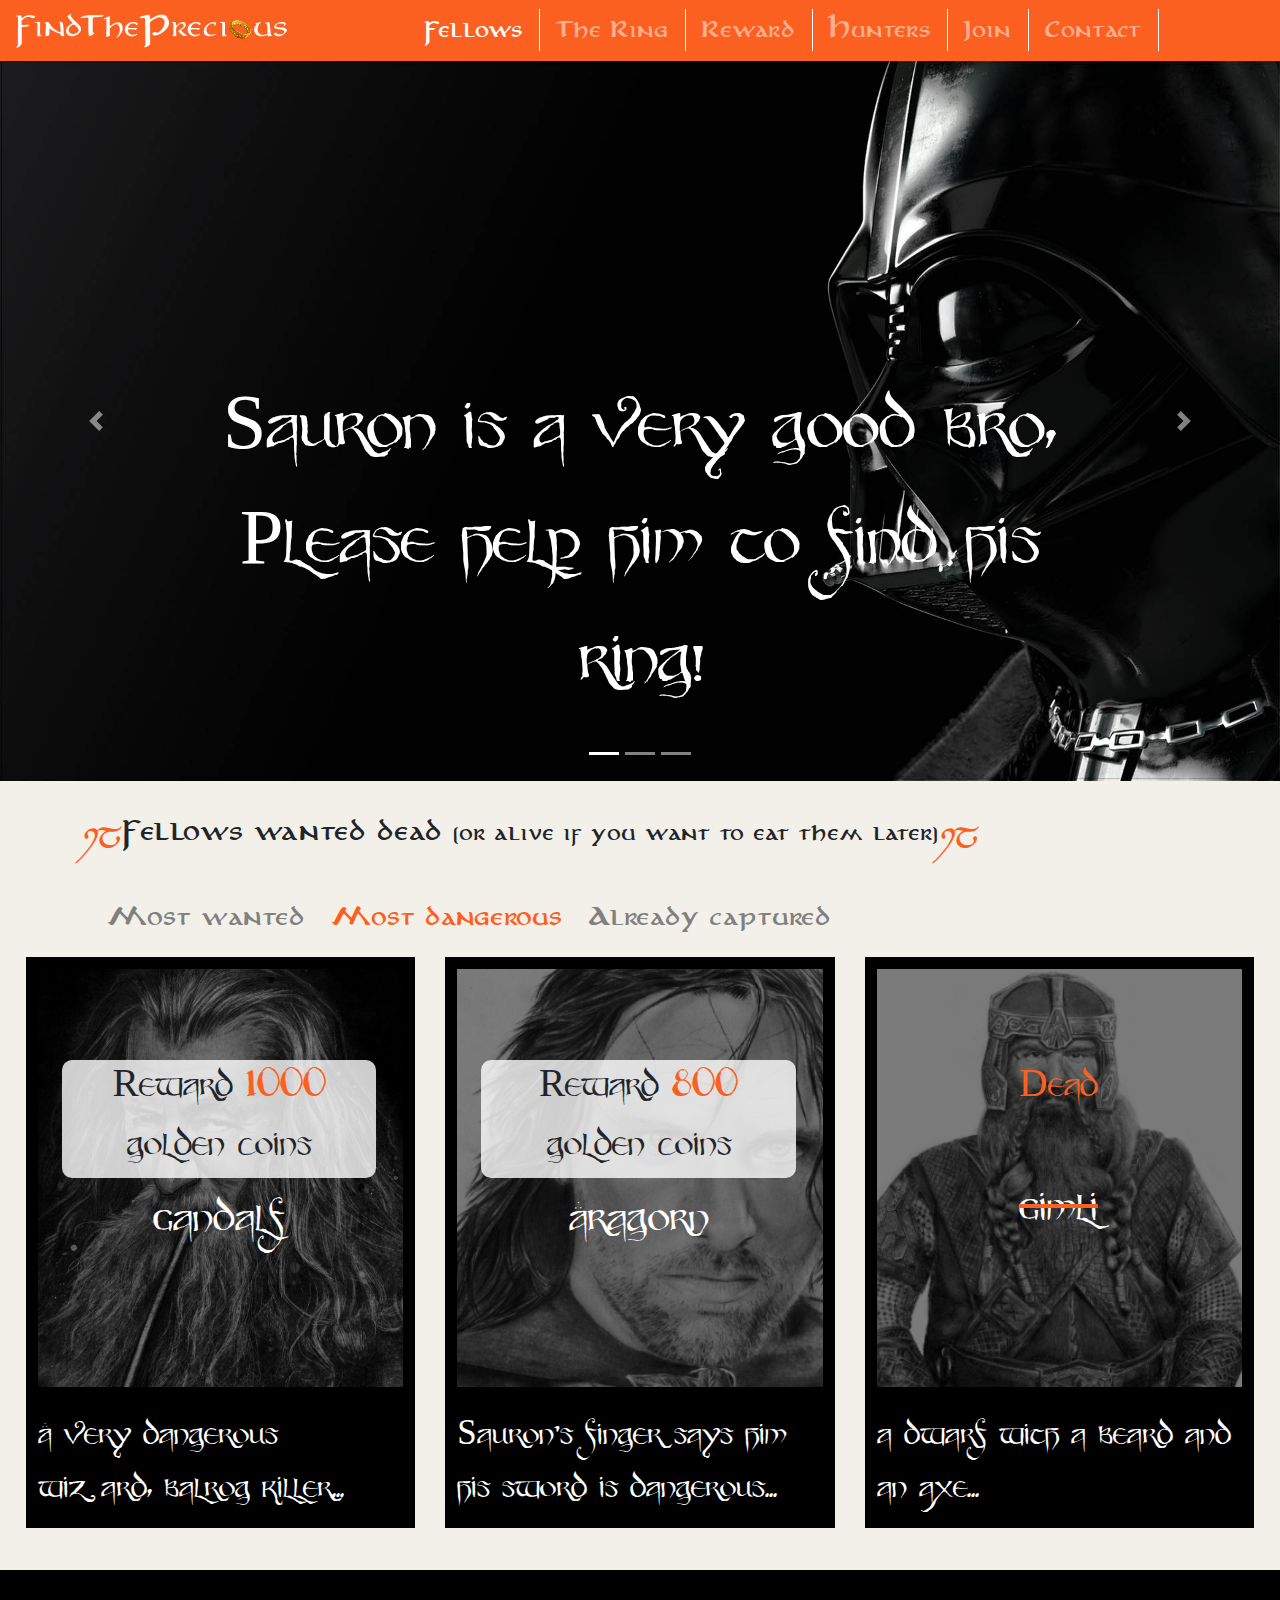
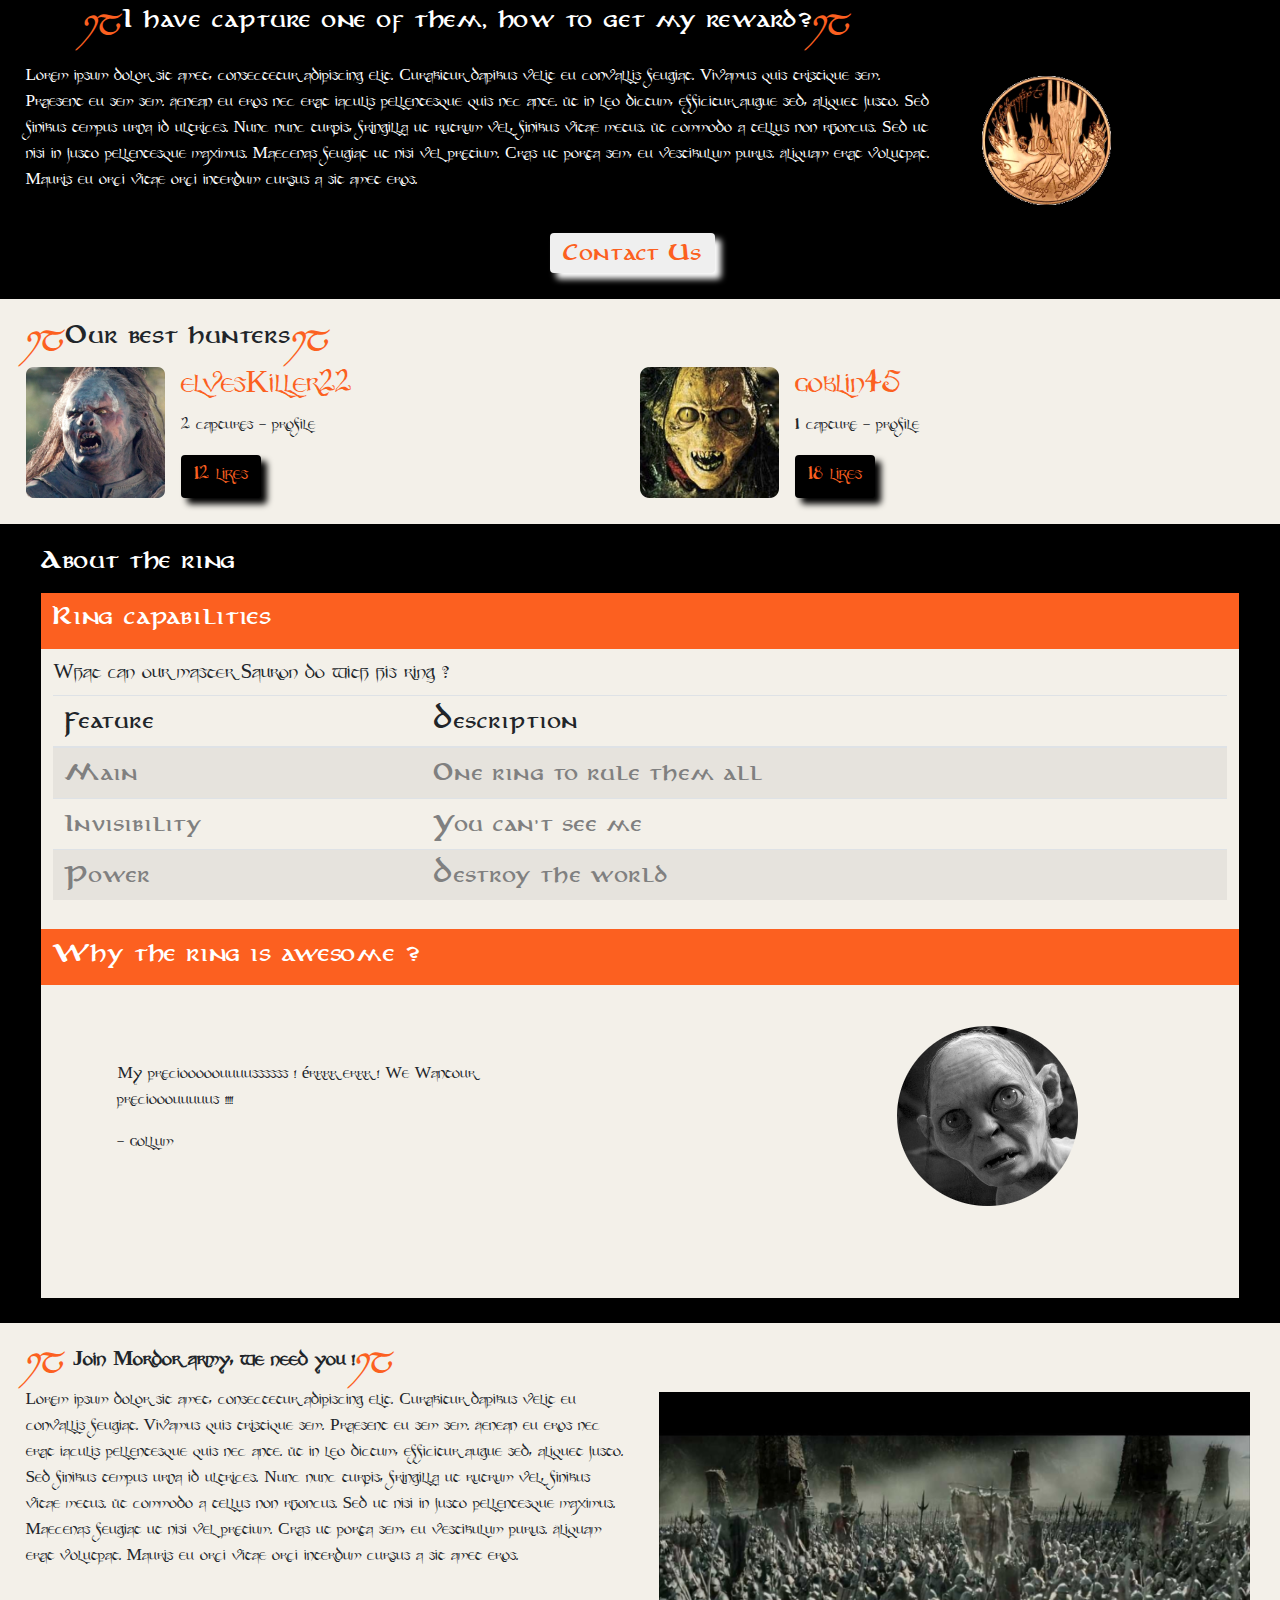
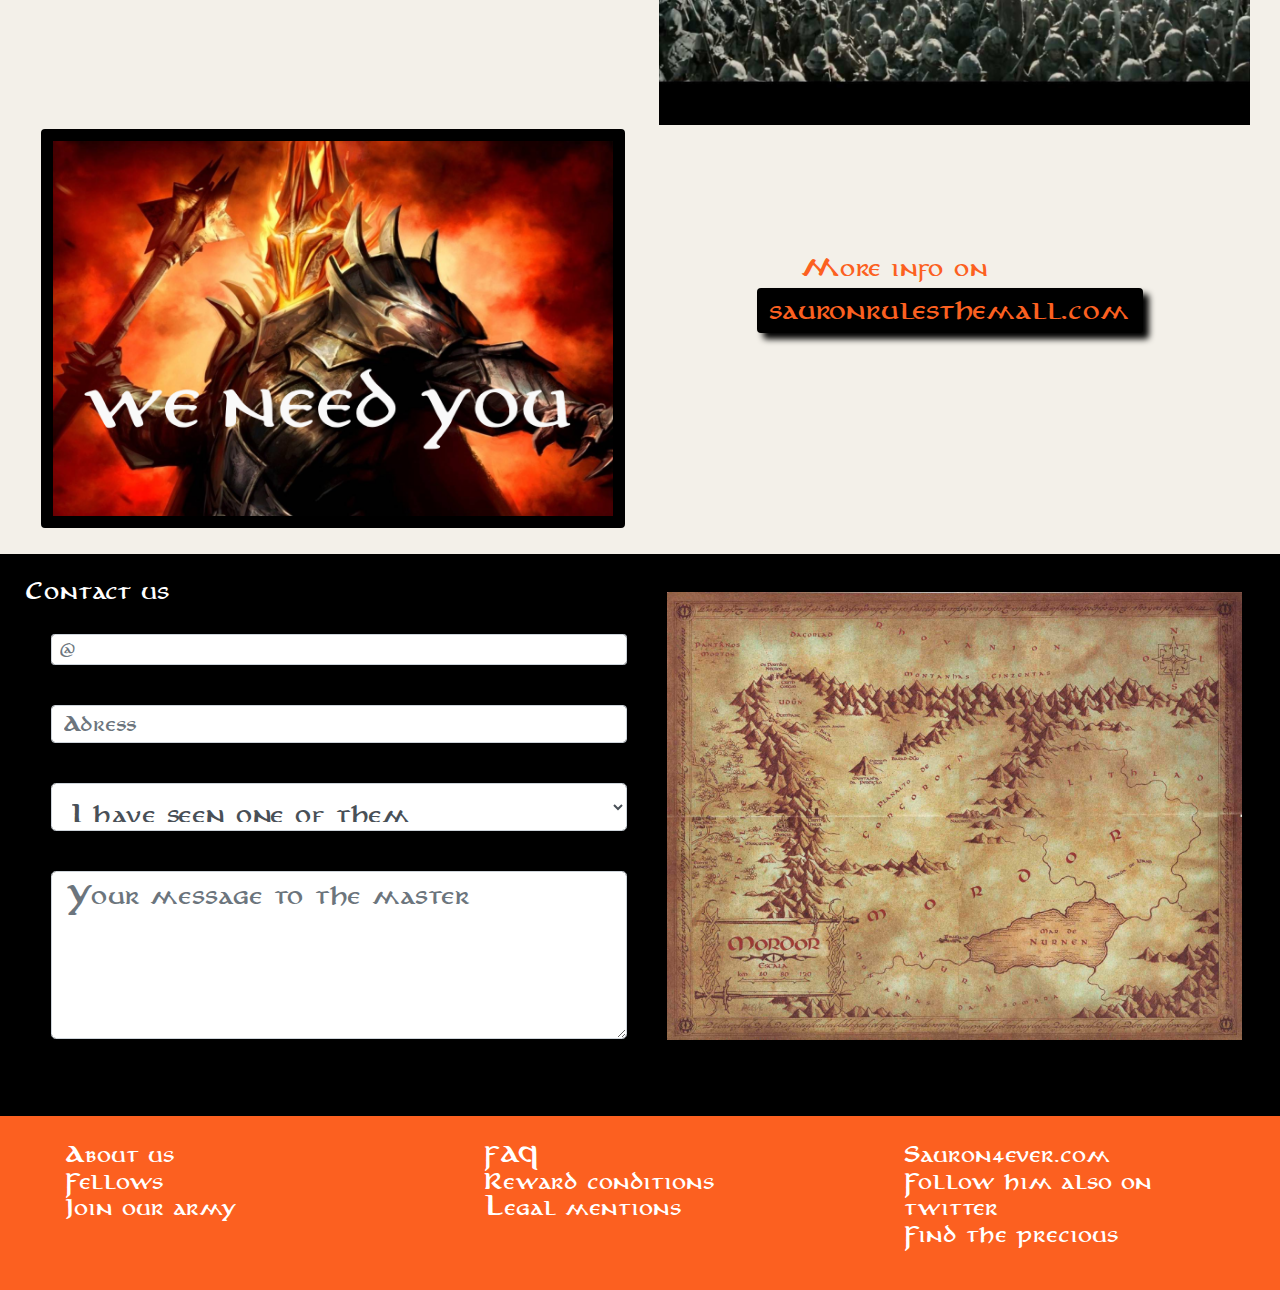
<file: index.html>
<!DOCTYPE html>
<html lang="en">

<head>
    <meta charset="UTF-8">
    <meta name="viewport" content="width=device-width, initial-scale=1">
    <link rel="stylesheet" href="https://maxcdn.bootstrapcdn.com/bootstrap/4.0.0/css/bootstrap.min.css" integrity="sha384-Gn5384xqQ1aoWXA+058RXPxPg6fy4IWvTNh0E263XmFcJlSAwiGgFAW/dAiS6JXm" crossorigin="anonymous">
    <link rel="stylesheet" href="style_sauron4.css" />
    <title>FindThePrecious.com</title>
</head>

<body>
	<header>
		<nav class="navbar navbar-expand-sm navbar-dark" style="background-color: #fc6020;">
			<button class="navbar-toggler" type="button" data-toggle="collapse" data-target="#navBarContent" aria-controls="navBarContent" aria-expanded="false" aria-label="Toggle navigation">
				<span class="navbar-toggler-icon"></span>
			</button>

			<!-- Brand -->
			<a class="navbar-brand" href="index.html"><img src="img/logo.png" alt="Sauron"></a>

			<!-- Links -->
			<div class="collapse navbar-collapse  justify-content-center" id="navBarContent">   
				<ul class="navbar-nav">
					<li class="nav-item active">
						<a class="nav-link pr-3 pl-3" href="index.html">Fellows</a>
					</li>
					<li class="nav-item">
						<a class="nav-link pr-3 pl-3" href="precious.html">The Ring</a>
					</li>
					<li class="nav-item">
						<a class="nav-link pr-3 pl-3" href="#">Reward</a>
					</li>
					<li class="nav-item">
						<a class="nav-link pr-3 pl-3" href="#">Hunters</a>
					</li>
					<li class="nav-item">
						<a class="nav-link pr-3 pl-3" href="#">Join</a>
					</li>
					<li class="nav-item">
						<a class="nav-link pr-3 pl-3" href="#">Contact</a>
					</li>
				</ul>
			</div>
		</nav>
		<div id="myCarousel" class="carousel slide" data-ride="carousel">
		  <ol class="carousel-indicators">
		    <li data-target="#myCarousel" data-slide-to="0" class="active"></li>
		    <li data-target="#myCarousel" data-slide-to="1"></li>
		    <li data-target="#myCarousel" data-slide-to="2"></li>
		  </ol>
		  <div class="carousel-inner" role="listbox">
		    <div class="carousel-item active">
		      <img src="img/dark_vador.jpg" alt="Sauron">
		        <div class="carousel-caption">
		          <h3>Sauron is a very good bro,</h3>
		          <p>Please help him to find his ring!</p>
		        </div>
		    </div>
		    <div class="carousel-item">
		      <img src="img/trooper.jpg" alt="Sauron">
		        <div class="carousel-caption">
		          <h3>With his army,</h3>
		          <p>You're not alone!</p>
		        </div>
		    </div>
		    <div class="carousel-item">
		      <img src="img/luke.jpg" alt="Sauron">
		        <div class="carousel-caption">
		          <h3>And if you success,</h3>
		          <p>You'll be rewarded</p>
		        </div>
		    </div>
		  </div>
		  <a class="carousel-control-prev" href="#myCarousel" role="button" data-slide="prev">
		    <span class="carousel-control-prev-icon" aria-hidden="true"></span>
		    <span class="sr-only">Previous</span>
		  </a>
		  <a class="carousel-control-next" href="#myCarousel" role="button" data-slide="next">
		    <span class="carousel-control-next-icon" aria-hidden="true"></span>
		    <span class="sr-only">Next</span>
		  </a>
		</div>
	</header>

	<section class="Rewarded">
		<div class="container">
			<div class="row">
				<div class="col-12">
						<h2 class="FellowsTitle"><span class="symbol">ij</span>Fellows wanted dead <small>(or alive if you want to eat them later)</small><span class="symbol">ij</span></h2>
				</div>
			</div>
		</div>
		<div class="container">
			<div class="row">
				<div class="col-12 mx-auto">
					<ul class="nav nav-pills">
						<li><a href="#mostwanted">Most wanted</a></li>
						<li class="active"><a href="#mostdangerous">Most dangerous</a></li>
						<li><a href="#alreadycaptured">Already captured</a></li>
					</ul>
				</div>
			</div>
		</div>
		<div class="row">
			<div class="col-4">
                <figure class="thumbnail">
                	<div class="rollopaque">
                    	<img src="img/integration_gandalf.png" class="img-thumbnail" style="width:100%" alt="">
                    	<div class="bloc-hover">
	                    	<p class="title-hover">Reward <span class="price">1000</span><br>golden coins</p>
	                    	<h1>Gandalf</h1>
						</div>
                    </div>
                    <figcaption class="caption">
                        <p class="thumb-cap">A very dangerous wizard, balrog killer...</p>
                    </figcaption>
                </figure>
            </div>
			<div class="col-4">
                <figure class="thumbnail">
                	<div class="rollopaque">
                    	<img src="img/aragorn.png" class="img-thumbnail" style="width:100%" alt="">
                    	<div class="bloc-hover">
							<p class="title-hover">Reward <span class="price">800</span><br>golden coins</p>
							<h1>Aragorn</h1>
						</div>
                    </div>
                    <figcaption class="caption">
						<p class="thumb-cap">Sauron's finger says him his sword is dangerous...</p>
                    </figcaption>
                </figure>
            </div>
			<div class="col-4">
                <figure class="thumbnail">
                	<div class="rollopaque">
                    	<img src="img/gimli.png" class="img-thumbnail" style="width:100%" alt="">
                    	<div class="bloc-hover">
	                    	<p class="title-hover-dead"><span class="price">Dead</span></p>
	                    	<h1 style="margin-top: 5vw;"><del style="color: #fc6020;"><span style="color: white">Gimli</span></del></h1>
						</div>
                    </div>
                    <figcaption class="caption">
                        <p class="thumb-cap">a dwarf with a beard and an axe...</p>
                    </figcaption>
                </figure>
            </div>
		</div>
	</section>

	<section class="Captured">
		<div class="container">
			<div class="row">
				<div class="col-12">
						<h3 class="captur"><span class="symbol">ij</span>I have capture one of them, how to get my reward?<span class="symbol">ij</span></h3>
				</div>
			</div>
		</div>
		<div class="row">
			<div class="col-9">
				<p class="lorem">Lorem ipsum dolor sit amet, consectetur adipiscing elit. Curabitur dapibus velit eu convallis feugiat. Vivamus quis tristique sem. Praesent eu sem sem. 
				 Aenean eu eros nec erat iaculis pellentesque quis nec ante. Ut in leo dictum, efficitur augue sed, aliquet justo. Sed finibus tempus urna id ultrices. 
				  Nunc nunc turpis, fringilla ut rutrum vel, finibus vitae metus. Ut commodo a tellus non rhoncus. Sed ut nisi in justo pellentesque maximus. 
				  Maecenas feugiat ut nisi vel pretium. Cras ut porta sem, eu vestibulum purus. Aliquam erat volutpat. Mauris eu orci vitae orci interdum cursus a sit amet eros. <br />
				</p>
			</div>
			<div class="col-3">
				<figure>
					<img class="img-thumbnail coin" src="img/coin_sauron.png" style="width:100%" alt="">
				</figure>
			</div>
		</div>
		<div class="row">
			<div class="col-3 offset-5">
				<button type="button" class="btn btn-default btncontact">
				Contact Us
				</button>
			</div>
		</div>	
	</section>
	<section class="Hunters">
			<h3 id="hunters"><span class="symbol">ij</span>Our best hunters<span class="symbol">ij</span></h3>
			<div class="media">
				<img class="mr-3" src="img/hunter1.png" alt="">
				<div class="media-body">
				<h2 class="profile">elvesKiller22</h2>
				<p>2 captures - profile</p>
				<button type="button" class="btn btn-default2">12 likes</button>
				</div>
					
				<img class="mr-3" src="img/hunter2.png" alt="">
				<div class="media-body">
				<h2 class="profile">Goblin45</h2>
				<p>1 capture - profile</p>
				<button type="button" class="btn btn-default2">18 likes</button>
				</div>
			</div>
	</section>
	<section class="About">
		<div class="container-fluid">
			<h3 class="about-title"> About the ring</h3>
			<div class="panel-group">
				<div class="panel panel-default">
                    <div class="panel-heading">
                        <h3 class="ring">Ring capabilities</h3>
                    </div>
                    <div class="container-about">
                        <h2>What can our master Sauron do with his ring ?</h2>
						<table class="table table-striped">
							<thead>
								<tr>
									<th>Feature</th>
									<th>Description</th>
								</tr>
							</thead>
							<tbody>
								<tr>
									<td>Main</td>
									<td>One ring to rule them all</td>
								</tr>
								<tr>
									<td>Invisibility</td>
									<td>You can't see me</td>
								</tr>
								<tr>
									<td>Power</td>
									<td>Destroy the world</td>
								</tr>
							</tbody>
						</table>
					</div>
				</div>
				<div class="panel panel-default">
                    <div class="panel-heading">
                        <h3 class="ring">Why the ring is awesome ?</h3>
                    </div>
                    <div class="container-about">
                    	<div class="row">
                    		<div class="col-6">
                    			 <div class="panel-body">
                    			<p>My preciooooouuuussssss ! érrrr errr ! We Wantour preciooouuuuus !!!!</p>
	                        	<p>- Gollum</p>
	                        	</div>
                    		</div>
                    		<div class="col-4 offset-2">
                    			<figure class="thumbnail-gol">
	                    		<img class="img-thumbnail gol" src="img/gollum.png" alt="Gollum">
	                		</figure>
                    		</div>
	                	</div>
                	</div>
                </div>
			</div>
		</div>
	</section>
	<section class="Mordor">
				<h2><span class="symbol">ij</span>
            		<b>Join Mordor army, we need you !</b><span class="symbol">ij</span>
        		</h2>
		<div class="row">
			<div class="col-6">
				<p>Lorem ipsum dolor sit amet, consectetur adipiscing elit. Curabitur dapibus velit eu convallis feugiat. Vivamus quis tristique sem. Praesent eu sem sem. Aenean eu eros nec erat iaculis pellentesque quis nec ante. Ut in leo dictum, efficitur augue sed, aliquet justo. Sed finibus tempus urna id ultrices. Nunc nunc turpis, fringilla ut rutrum vel, finibus vitae metus. Ut commodo a tellus non rhoncus. Sed ut nisi in justo pellentesque maximus. Maecenas feugiat ut nisi vel pretium. Cras ut porta sem, eu vestibulum purus. Aliquam erat volutpat. Mauris eu orci vitae orci interdum cursus a sit amet eros. <br />
				</p>
				
			</div>
			<div class="col-6">
				<img class="img-thumbnail army" src="img/army.png" alt="Army">
			</div>
		</div>
		<div class="container-fluid">
			<div class="row">
				<div class="col-6">
					<img class="img-thumbnail need" src="img/weneedyou-1.png" alt="We need you">
		        </div>
		        <div class="col-3 offset-1">
			        <div class="info">
			            <h3 class="more">More info on</h3>
			            <button type="button" class="btn btn-default3">sauronrulesthemall.com</button>
			        </div>
			    </div>
			</div>
		</div>
	</section>
	<section class="Contact">
		<div class="row">
			<div class="col-6">
				<h3 class="contact-us">Contact us</h3>
				<form>
					<div class="form-group">
						<label for="mail"> </label>
						<input id="mail" type="text" class="form-control form-control-sm" placeholder="@">
					</div>
					<div class="form-group">
						<label for="text"> </label>
		                <input id="text" type="text" class="form-control" placeholder="Adress">
					</div>
					<div class="form-group">
						<label for="precision"> </label>
		                <select id="precision" class="form-control form-control-lg">
							<option value="1" >I have seen one of them</option>
							<option value="2" >I have seen two of them</option>
							<option value="3" >I have seen three of them</option>
						</select>
					</div>
					<div class="form-group">
		                <label for="comment"> </label>
		                <textarea id="comment" class="form-control form-control-lg" rows="5" placeholder="Your message to the master"></textarea>
		            </div>
		        </form>
		    </div>
		    <div class="col-6">
		    	<figure class="thumbnail">
        			<img class="img-thumbnail map" src="img/map.png" alt="Mordor map">
        		</figure>
        	</div>
        </div>
	</section>
	<footer class="Footer">
		<div class="row">
            <div class="col-4"></div>
        </div>
        <div class="row">
            <div class="col-4">
                <ul class="footer-ul">
                    <li>
                        <a href="#">About us</a>
                    </li>
                    <li>
                    	<a href="#">Fellows</a>
                    </li>
                    <li>
                    	<a href="#">Join our army</a>
                    </li>
                </ul>
            </div>
            <div class="col-4">
                <ul class="footer-ul">
                    <li>
                        <a href="#">FAQ</a>
                    </li>
                    <li>
                        <a href="#">Reward conditions</a>
                    </li>
                    <li>
                        <a href="#">Legal mentions</a>
                    </li>
                </ul>
            </div>
            <div class="col-4">
                <ul class="footer-ul">
                    <li>
                        <a href="#">Sauron4ever.com
                            <br> Follow him also on twitter</a>
                    </li>
                    <li>
                        <a href="#">Find the precious</a>
                    </li>
                </ul>
            </div>
        </div>
	</footer>
	<script src="https://ajax.googleapis.com/ajax/libs/jquery/3.3.1/jquery.min.js"></script>
    <script src="https://maxcdn.bootstrapcdn.com/bootstrap/4.0.0/js/bootstrap.min.js" integrity="sha384-JZR6Spejh4U02d8jOt6vLEHfe/JQGiRRSQQxSfFWpi1MquVdAyjUar5+76PVCmYl" crossorigin="anonymous"></script>
	<script src="https://cdnjs.cloudflare.com/ajax/libs/popper.js/1.12.9/umd/popper.min.js" integrity="sha384-ApNbgh9B+Y1QKtv3Rn7W3mgPxhU9K/ScQsAP7hUibX39j7fakFPskvXusvfa0b4Q" crossorigin="anonymous">
	</script>
</body>
</html>
</file>
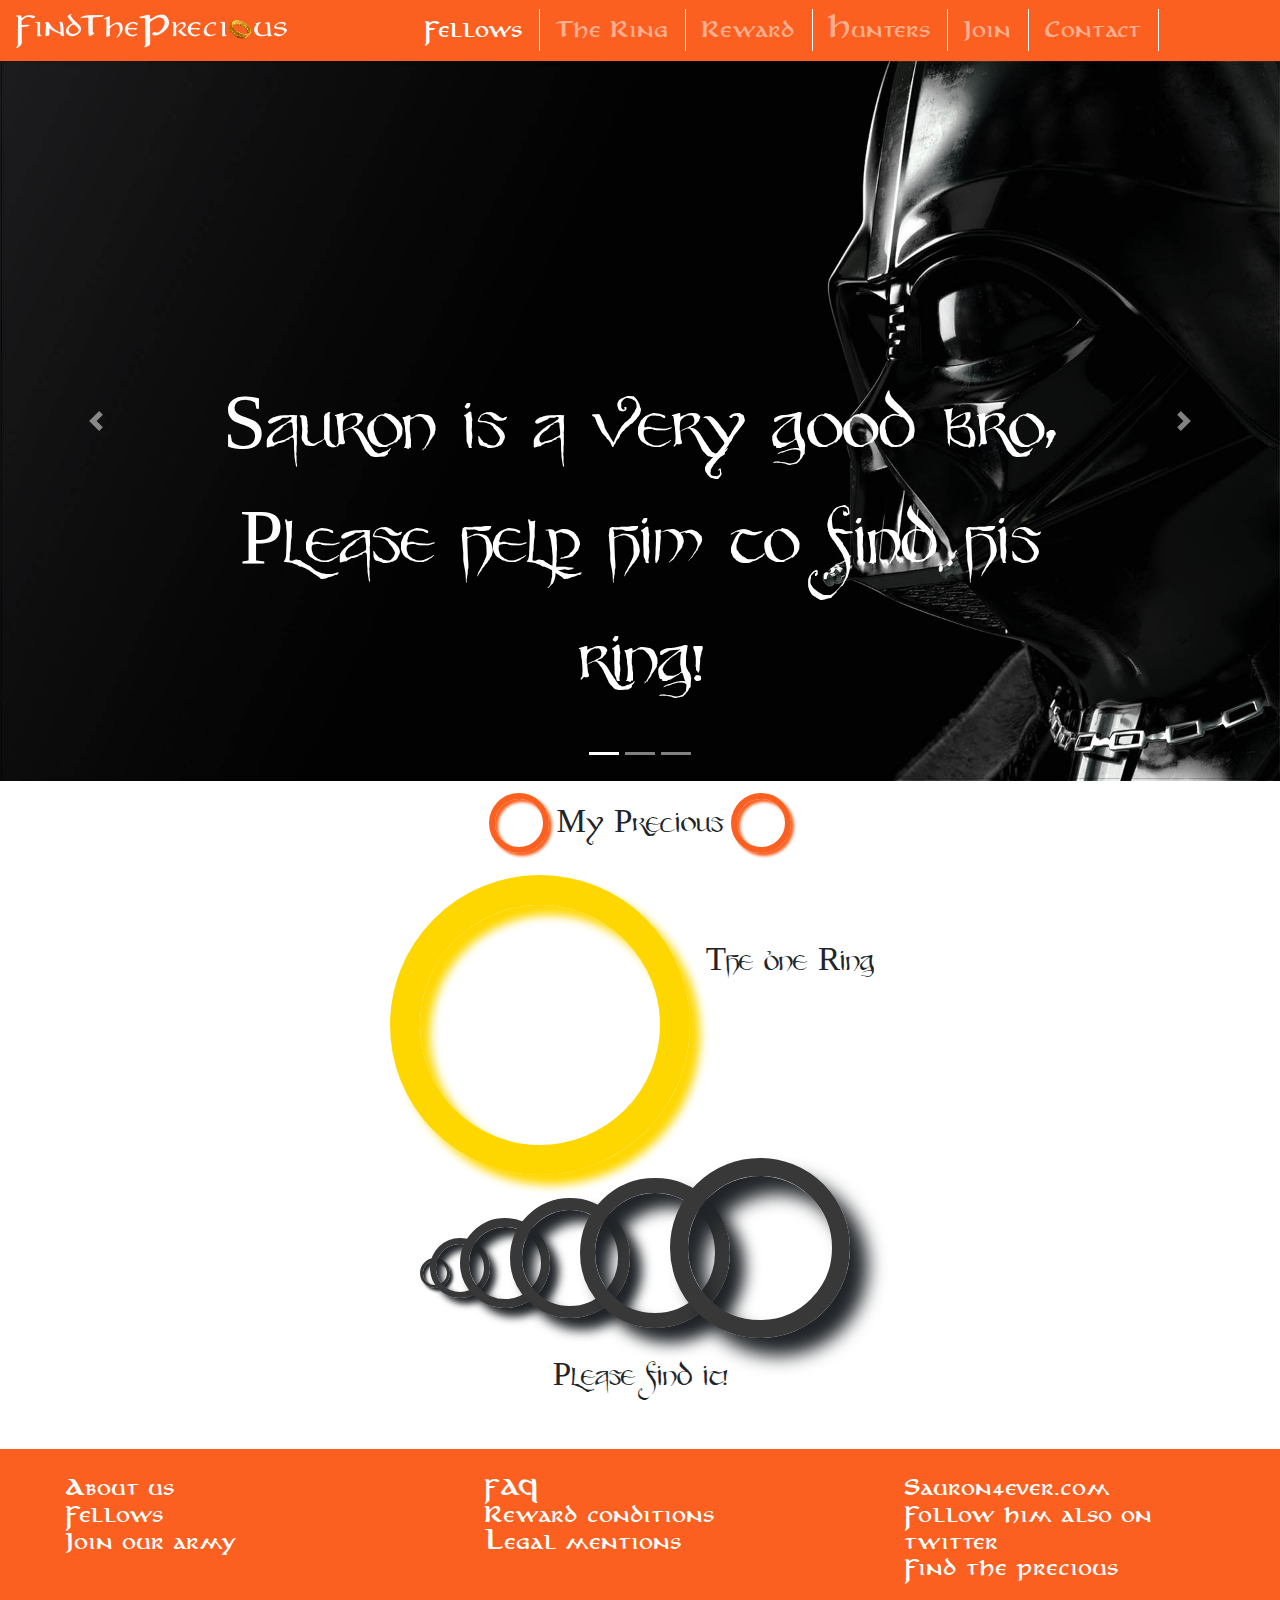
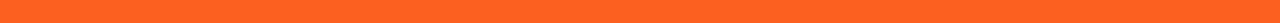
<file: precious.html>
<!DOCTYPE html>
<html lang="en">
<head>
    <meta charset="UTF-8">
    <meta name="viewport" content="width=device-width, initial-scale=1">
    <link rel="stylesheet" href="https://maxcdn.bootstrapcdn.com/bootstrap/4.0.0/css/bootstrap.min.css" integrity="sha384-Gn5384xqQ1aoWXA+058RXPxPg6fy4IWvTNh0E263XmFcJlSAwiGgFAW/dAiS6JXm" crossorigin="anonymous">
    <link rel="stylesheet" href="style_sauron4.css" />
    <link rel="stylesheet" href="ring.css" />
    <title>FindThePrecious.com</title>
</head>

<body>
<header>
    <nav class="navbar navbar-expand-sm navbar-dark" style="background-color: #fc6020;">
        <button class="navbar-toggler" type="button" data-toggle="collapse" data-target="#navBarContent" aria-controls="navBarContent" aria-expanded="false" aria-label="Toggle navigation">
            <span class="navbar-toggler-icon"></span>
        </button>

        <!-- Brand -->
        <a class="navbar-brand" href="index.html"><img src="img/logo.png" alt="Sauron"></a>

        <!-- Links -->
        <div class="collapse navbar-collapse  justify-content-center" id="navBarContent">
            <ul class="navbar-nav">
                <li class="nav-item active">
                    <a class="nav-link pr-3 pl-3" href="index.html">Fellows</a>
                </li>
                <li class="nav-item">
                    <a class="nav-link pr-3 pl-3" href="precious.html">The Ring</a>
                </li>
                <li class="nav-item">
                    <a class="nav-link pr-3 pl-3" href="#">Reward</a>
                </li>
                <li class="nav-item">
                    <a class="nav-link pr-3 pl-3" href="#">Hunters</a>
                </li>
                <li class="nav-item">
                    <a class="nav-link pr-3 pl-3" href="#">Join</a>
                </li>
                <li class="nav-item">
                    <a class="nav-link pr-3 pl-3" href="#">Contact</a>
                </li>
            </ul>
        </div>
    </nav>
    <div id="myCarousel" class="carousel slide" data-ride="carousel">
        <ol class="carousel-indicators">
            <li data-target="#myCarousel" data-slide-to="0" class="active"></li>
            <li data-target="#myCarousel" data-slide-to="1"></li>
            <li data-target="#myCarousel" data-slide-to="2"></li>
        </ol>
        <div class="carousel-inner" role="listbox">
            <div class="carousel-item active">
                <img src="img/dark_vador.jpg" alt="Sauron">
                <div class="carousel-caption">
                    <h3>Sauron is a very good bro,</h3>
                    <p>Please help him to find his ring!</p>
                </div>
            </div>
            <div class="carousel-item">
                <img src="img/trooper.jpg" alt="Sauron">
                <div class="carousel-caption">
                    <h3>With his army,</h3>
                    <p>You're not alone!</p>
                </div>
            </div>
            <div class="carousel-item">
                <img src="img/luke.jpg" alt="Sauron">
                <div class="carousel-caption">
                    <h3>And if you success,</h3>
                    <p>You'll be rewarded</p>
                </div>
            </div>
        </div>
        <a class="carousel-control-prev" href="#myCarousel" role="button" data-slide="prev">
            <span class="carousel-control-prev-icon" aria-hidden="true"></span>
            <span class="sr-only">Previous</span>
        </a>
        <a class="carousel-control-next" href="#myCarousel" role="button" data-slide="next">
            <span class="carousel-control-next-icon" aria-hidden="true"></span>
            <span class="sr-only">Next</span>
        </a>
    </div>
</header>

<section>
    <div class="container">
        <div class="row ">
            <div class="col-sm-12 ">
                <div class="precious d-inline-flex">
                    <div class="ring1"></div>
                    <p class="p-2">My Precious</p>
                    <div class="ring1"></div>
                </div>
            </div>
        </div>
        <div class="row mb-5">
            <div class="col-sm-12">
                <div class="theOneRing d-inline-flex">
                    <div class="ring-yellow mb-5"></div>
                    <p class="p-3 mt-5">The One Ring</p>
                </div>
            </div>
        </div>
        <div class="row mt-5">
            <div class="col-sm-12">
                <div class="findIt d-inline-flex">
                    <div class="ring-1"></div>
                    <div class="ring-2"></div>
                    <div class="ring-3"></div>
                    <div class="ring-4"></div>
                    <div class="ring-5"></div>
                    <div class="ring-6"></div>
                </div>
            </div>
        </div>
        <div class="row">
            <div class="col-sm-12">
                <p class="p-3">Please find it!</p>
            </div>
        </div>
    </div>
</section>

<footer class="Footer">
    <div class="row">
        <div class="col-4"></div>
    </div>
    <div class="row">
        <div class="col-4">
            <ul class="footer-ul">
                <li>
                    <a href="#">About us</a>
                </li>
                <li>
                    <a href="#">Fellows</a>
                </li>
                <li>
                    <a href="#">Join our army</a>
                </li>
            </ul>
        </div>
        <div class="col-4">
            <ul class="footer-ul">
                <li>
                    <a href="#">FAQ</a>
                </li>
                <li>
                    <a href="#">Reward conditions</a>
                </li>
                <li>
                    <a href="#">Legal mentions</a>
                </li>
            </ul>
        </div>
        <div class="col-4">
            <ul class="footer-ul">
                <li>
                    <a href="#">Sauron4ever.com
                        <br> Follow him also on twitter</a>
                </li>
                <li>
                    <a href="#">Find the precious</a>
                </li>
            </ul>
        </div>
    </div>
</footer>

<script src="https://ajax.googleapis.com/ajax/libs/jquery/3.3.1/jquery.min.js"></script>
<script src="https://maxcdn.bootstrapcdn.com/bootstrap/4.0.0/js/bootstrap.min.js" integrity="sha384-JZR6Spejh4U02d8jOt6vLEHfe/JQGiRRSQQxSfFWpi1MquVdAyjUar5+76PVCmYl" crossorigin="anonymous"></script>
<script src="https://cdnjs.cloudflare.com/ajax/libs/popper.js/1.12.9/umd/popper.min.js" integrity="sha384-ApNbgh9B+Y1QKtv3Rn7W3mgPxhU9K/ScQsAP7hUibX39j7fakFPskvXusvfa0b4Q" crossorigin="anonymous">
</script>
</body>
</html>
</file>
<file: style_sauron4.css>
/************Polices****************/

@font-face {
    font-family: 'Aniron';
    src: url('fonts/anicb___.ttf');
}

@font-face {
    font-family: 'Tengwar';
    src: url('fonts/tnganbi.ttf');
}

@font-face {
    font-family: 'Party Business';
    src: url('fonts/partybusiness.ttf');
}

/************Header NavBar Caroussel**********************/

.navbar-brand {
	font-family: Aniron;
}

.navbar .navbar-brand, .navbar .navbar-nav>li>a, .navbar .navbar-brand:hover, .thumb-cap, .ring, .contact-us, .captur {
    color: white;
}

.navbar .navbar-nav>li>a:hover {
    border-bottom: 3px solid white;
    padding-bottom: 5px;
    color: white;
}

.navbar-nav>li>a {
	font-size: calc(10px + 10 * (100vw - 400px) / 1200);
	border-right: 1px solid white;
}

.carousel-caption h3, .carousel-caption p{
	font-size: calc(20px + 80 * (100vw - 400px) / 1200);
}

.carousel-caption h3 {
	font-family: 'Party Business';
}

.carousel-inner img {
	height: 100%;
	width: 100%;
}

/****************Commun**************************/

.Rewarded, .Captured, .About, .Contact, .Hunters, .Mordor, .Footer {
	padding: 2vw;
}

.symbol {
	font-size: calc(16px + 14 * (100vw - 400px) / 1200);
    font-family: 'Tengwar';
    color: #fc6020;
}
.Captured, .About, .Contact, .thumbnail, .img-thumbnail {
	background-color: black;
}
.container {
	padding: 1vw;
}
.Hunters, .Mordor, .container-about {
	background-color: #F3F0E9;
}
button,
input,
select,
textarea {
    font-family: 'Aniron';
    color: grey;
}

a {
    font-family: 'Aniron';
    color: white;
}
h1 {
	font-size: calc(16px + 20 * (100vw - 400px) / 1200);
}

h2 {
	font-size: calc(14px + 10 * (100vw - 400px) / 1200);
	font-family: 'Party Business';
}

h3 {
	font-size: calc(13px + 8 * (100vw - 400px) / 1200);
}

h4 {
	font-size: calc(12px + 12 * (100vw - 400px) / 1200);
	color: #fc6020;
}

h5 {
	font-size: calc(11px + 5 * (100vw - 400px) / 1200);
}

h6 {
	font-size: calc(10px + 4 * (100vw - 400px) / 1200);
}

h3, h4, h5 {
    font-family: 'Aniron';
}

li {
    color: white;
    list-style: none;
    font-family: 'Aniron';
}

p {
    font-family: 'Party Business';
    font-size: calc(10px + 10 * (100vw - 400px) / 1200);
}

/****************Section Rewarded***********************************/
.FellowsTitle {
	font-family: 'Aniron';

}

.Rewarded {
	background-color: #F3F0E9;
}
.nav.nav-pills {
	padding: 1vw;
}

.nav-pills>li>a {
	font-size: calc(8px + 16 * (100vw - 400px) / 1200);
	color: gray;
	padding: 1vw;
}

.nav-pills>li.active>a,
.nav-pills>li.active>a:focus,
.nav-pills>li.active>a:hover {
    color: #fc6020;
}
.img-thumbnail {
	border: 8px solid black;
}
.thumb-cap {
	font-size: calc(10px + 34 * (100vw - 400px) / 1200);
	padding: 12px;
}
/****************Hover Pictures*************/
.price {
	color: #fc6020;
}

.title-hover {
	background-color: rgba(255, 255, 255, 0.8);
	border-radius: 10px;
	text-align: center;
	font-size: calc(10px + 40 * (100vw - 400px) / 1200);
}

.title-hover-dead {
	text-align: center;
	font-size: calc(10px + 40 * (100vw - 400px) / 1200);
}

.thumbnail:hover .bloc-hover {
	display: none;
}

.thumbnail .bloc-hover {
	height: 30%;
	position: absolute;
	width: 75%;
	top: 8vw;
	left: 4vw;
}
.thumbnail h1 {
	text-align: center;
	color: white;
	font-family: 'Party Business';
	font-size: calc(10px + 50 * (100vw - 400px) / 1200);

}

.rollopaque img { 
  opacity: 0.5;
  filter:alpha(opacity=50);
}

.rollopaque:hover img {
  opacity: 1.0;
  filter:alpha(opacity=100); 
}
/****************Section Captured**********************************/
.coin {
    height: auto;
    width: auto;
    max-width: 12vw;
    max-height: 12vw;
}
.btncontact {
	color: #fc6020;
	box-shadow: 6px 6px 6px white;
	font-size: calc(10px + 10 * (100vw - 400px) / 1200);
}
.lorem {
    color: white;
}
/****************Section Hunters**********************************/
.profile {
	color: #fc6020;
	font-size: calc(10px + 30 * (100vw - 400px) / 1200);
}
.btn-default2 {
	box-shadow: 6px 6px 6px black;
    color: #fc6020;
    background-color: black;
    text-align: center;
    font-size: 1.2em;
    font-family: 'Party Business';
}
/****************Section About***********************************/
.panel-default>.panel-heading {
    background-color: #fc6020;
}

.panel-heading, .container-about {
	padding: 1vw;
}

.panel-body {
	padding: 5vw;
}
.panel-group {
	border-radius: 10px;
}
.gol {
	border-radius: 0;
	border: 0px;
	background-color: #F3F0E9;
}
th {
    font-family: 'Aniron';
    font-size: calc(10px + 10 * (100vw - 400px) / 1200);
}

td {
    font-family: 'Aniron';
    font-size: calc(10px + 10 * (100vw - 400px) / 1200);
    color: grey;
}
.about-title {
	padding-bottom: 1vw;
	color: white;
}
/****************Section Contact********************************/
.form-control {
	font-family: 'Aniron';
	width: 45vw;
	margin-left: 2vw;
}
.map {
	padding-bottom: 2vw;
}
/****************Section Mordor********************************/
.more {
    color: #fc6020;
    font-family: 'Aniron';
    text-align: center;
}
.army {
	border-radius: 0;
	border: 0px;
	background-color: #F3F0E9;
}
.info {
	margin-top: 10vw;
	font-size: calc(10px + 10 * (100vw - 400px) / 1200);
}
.btn-default3 {
	box-shadow: 6px 6px 6px black;
    color: #fc6020;
    background-color: black;
    text-align: center;
    font-size: 1.2em;
    font-family: 'Aniron';
}
/****************Footer***************************************/
.footer-ul {
	line-height: 2vw;
}

.footer-ul>li>a {
	font-size: calc(10px + 10 * (100vw - 400px) / 1200);
}
.Footer {
	background-color: #fc6020;
}
</file>
<file: ring.css>
.ring1 {
    background: transparent;
    border-radius: 50%;
    width: 60px;
    height: 60px;
    border: 6px solid #fc6020;
    box-shadow: inset 3px 3px 3px #fc6020, 3px 3px 3px #fc6020;
}

.ring-1 {
    background: transparent;
    border-radius: 50%;
    width: 30px;
    height: 30px;
    border: 3px solid #383838;
    margin: -20px 0 0 -10px;
    box-shadow: inset 3px 3px 3px, 3px 3px 3px;
}

.ring-2 {
    background: transparent;
    border-radius: 50%;
    width: 60px;
    height: 60px;
    border: 6px solid #383838;
    margin: -40px 0 0 -20px;
    box-shadow: inset 6px 6px 6px, 6px 6px 6px;
}

.ring-3 {
    background: transparent;
    border-radius: 50%;
    width: 90px;
    height: 90px;
    border: 9px solid #383838;
    margin: -60px 0 0 -30px;
    box-shadow: inset 9px 9px 9px, 9px 9px 9px;
}

.ring-4 {
    background: transparent;
    border-radius: 50%;
    width: 120px;
    height: 120px;
    border: 12px solid #383838;
    margin: -80px 0 0 -40px;
    box-shadow: inset 12px 12px 12px, 12px 12px 12px;
}

.ring-5 {
    background: transparent;
    border-radius: 50%;
    width: 150px;
    height: 150px;
    border: 15px solid #383838;
    margin: -100px 0 0 -50px;
    box-shadow: inset 15px 15px 15px, 15px 15px 15px;
}

.ring-6 {
    background: transparent;
    border-radius: 50%;
    width: 180px;
    height: 180px;
    border: 18px solid #383838;
    margin: -120px 0 0 -60px;
    box-shadow: inset 18px 18px 18px, 18px 18px 18px;
}

.ring-yellow {
    background: transparent;
    border-radius: 50%;
    width: 300px;
    height: 300px;
    border: 30px solid #FFD700;
    box-shadow: inset 10px 10px 10px #FFD700, 10px 10px 10px #FFD700;
}

p {
    font-size: calc(20px + 18 * (100vw - 400px) / 1200);
}

.container {
    text-align: center;
}
</file>
